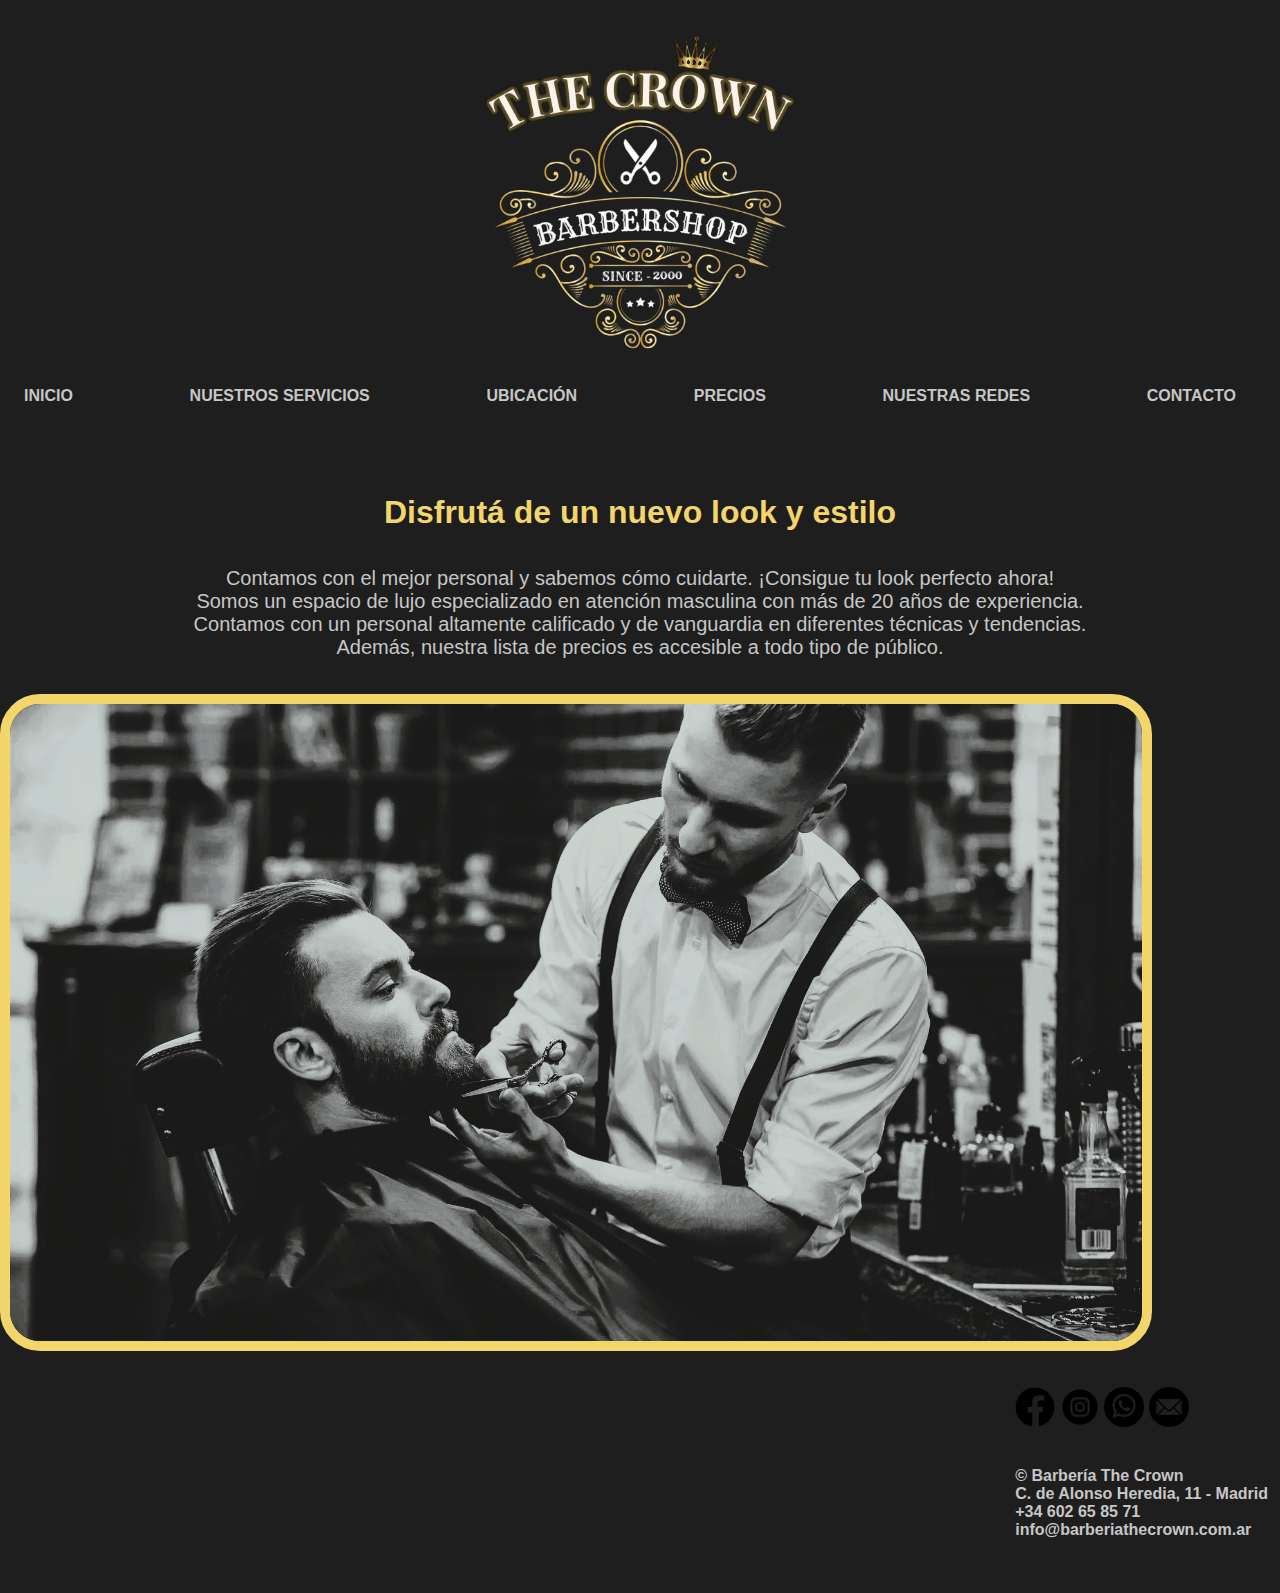
<file: index.html>
<!DOCTYPE html>
<html lang="es">

<head>
    <meta charset="UTF-8">
    <meta http-equiv="X-UA-Compatible" content="IE=edge">
    <meta name="viewport" content="width=device-width, initial-scale=1.0">
    <title>Barbería The Crown</title>
    <link rel="stylesheet" href="./css/estilos.css">
    <link rel="shortcut icon" href="./imágenes/icono.ico" type="image/x-icon">

</head>

<body>
    <header>
        <br><br>
        <div class="container">
            <img class="logo" src="./imágenes/logotexto2.png" alt="Barbería The Crown" src>


        </div>

        <nav>
            <div class="container">

                <a href="index.html">INICIO</a>
                <a href="servicios.html">NUESTROS SERVICIOS</a>
                <a href="ubicacion.html">UBICACIÓN</a>
                <a href="precios.html">PRECIOS</a>
                <a href="#redes">NUESTRAS REDES</a>
                <a href="contacto.html">CONTACTO</a>
            </div>
        </nav>
    </header>
    <main>
        <section id="servicios">
            <div class="container">
                <div class="img-servicios"></div>
                <br>
                <h1 class="nur">Disfrutá de un nuevo look y estilo</h1>
                <BR></BR>
                <p>Contamos con el mejor personal y sabemos cómo cuidarte.
                    ¡Consigue tu look perfecto ahora! </p>
                <p>Somos un espacio de lujo especializado en atención masculina
                    con más de 20 años de experiencia. </p>
                <P>Contamos con un personal altamente calificado y de vanguardia en diferentes técnicas y tendencias.
                </P>
                <P>Además, nuestra lista de precios es accesible a todo tipo de público.</P>

            </div>
        </section>
        
        <div class="image-containernav">
            <img src="./imágenes/Finales/nav.jpg" ; alt="barberiathecrown">
        </div>

        </div>





    </main>

    <footer id="redes">
        <div class="container">
            <h2></h2>
            <nav>
                <br><br>
                <a class="redes" href="https://www.facebook.com/" target="_blank"><img src="./imágenes/facebook.png"
                        alt="Facebook"></a>
                <a class="redes" href="https://www.instagram.com/" target="_blank"><img src="./imágenes/instagram.png"
                        alt="Instagram"></a>
                <a class="redes" href="https://web.whatsapp.com/send?phone=1144216907" target="_blank"><img
                        src="./imágenes/wapp.png" alt="WhatsApp"></a>
                <a class="redes" href="mailto:info@barberiathecrown.com.ar" target="_blank"><img
                        src="./imágenes/sobre.png" alt="Mail"></a>
                <br><br><br>
                <h4> &copy; Barbería The Crown <br> C. de Alonso Heredia, 11 - Madrid <br> +34 602 65 85 71
                    <br>
                    info@barberiathecrown.com.ar
                </h4>
                <br><br><br>
            </nav>
            <nav>

            </nav>

        </div>
    </footer>



</body>

</html>
</file>
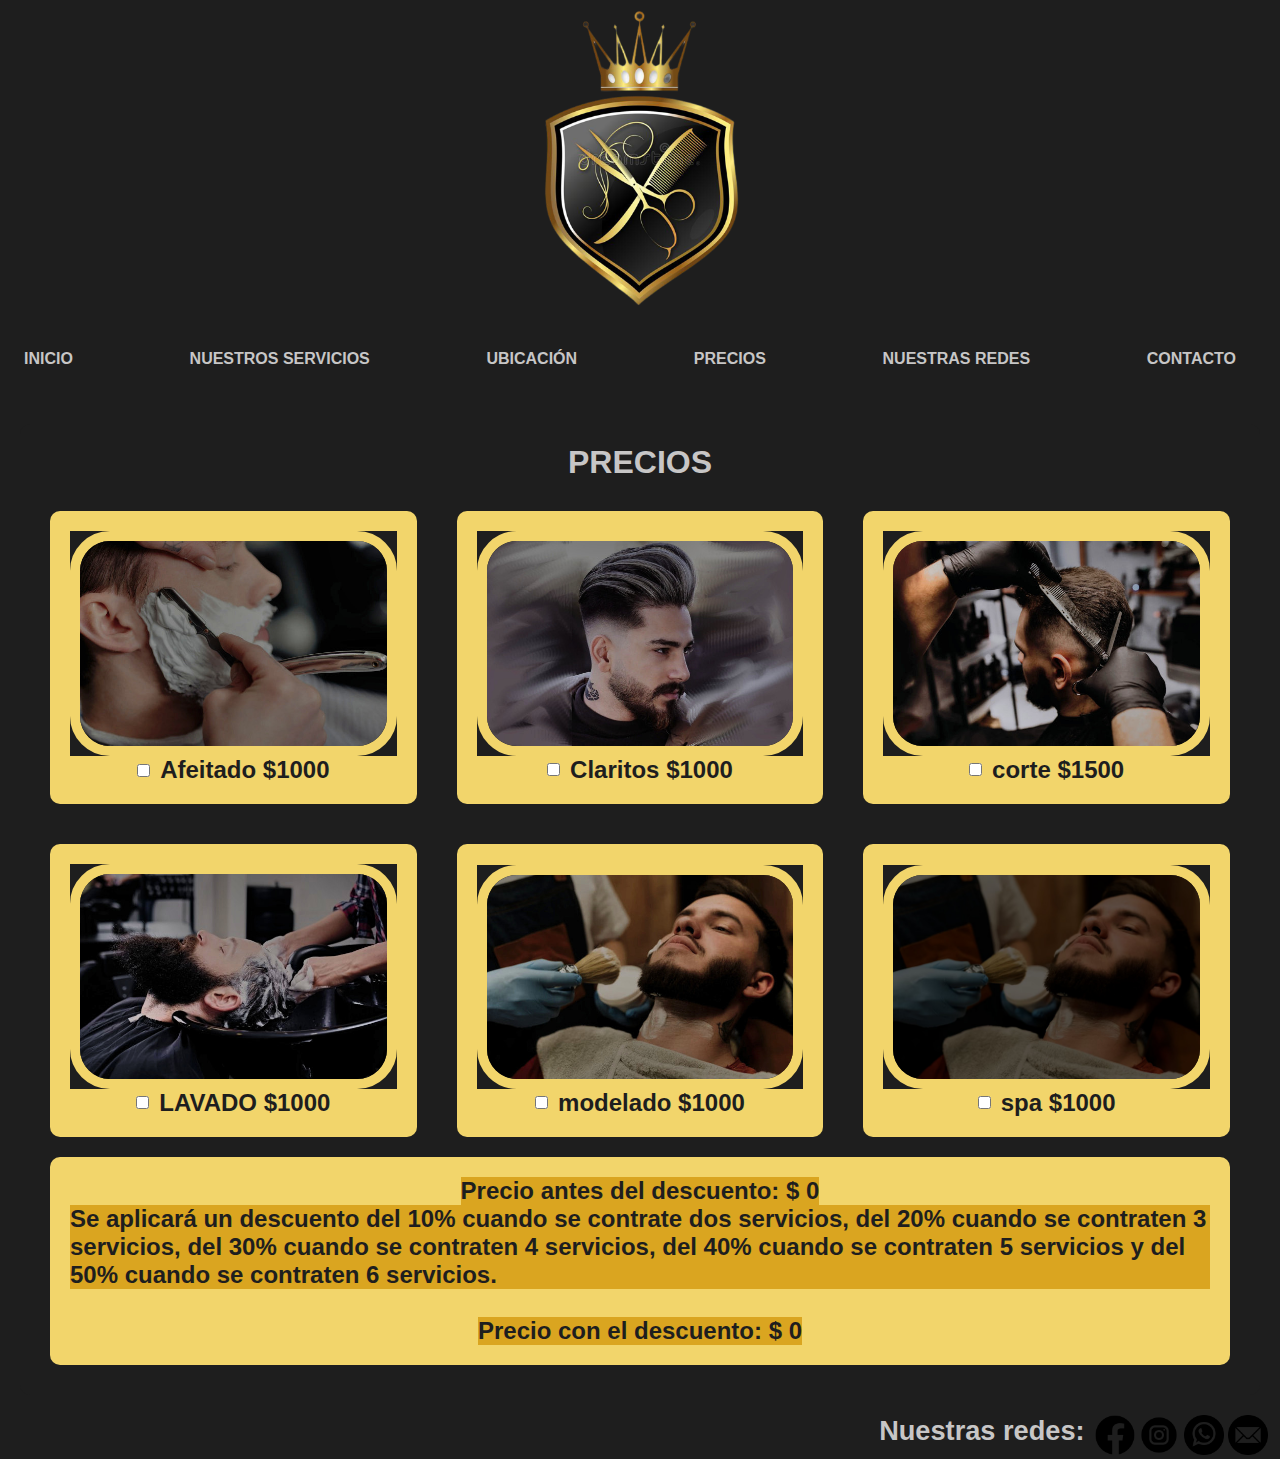
<file: precios-old.html>
<!DOCTYPE html>
<html lang="es">

<head>
    <meta charset="UTF-8">
    <meta http-equiv="X-UA-Compatible" content="IE=edge">
    <meta name="viewport" content="width=device-width, initial-scale=1.0">
    <title>Barbería The Crown</title>
    <link href="css/estilos.css" rel="stylesheet">
    
    <link rel="shortcut icon" href="./imágenes/icono.ico" type="image/x-icon">

</head>

<body>
    <header>
        <div class="container">
            <img class="logo" src="./imágenes/logo_low.png" alt="Barbería The Crown">
        </div>

        <nav>
            <div class="container">
                    <a href="index.html">INICIO</a>
                    <a href="servicios.html">NUESTROS SERVICIOS</a>
                    <a href="index.html#ubicación">UBICACIÓN</a>
                    <a href="precios.html">PRECIOS</a>
                    <a href="#redes">NUESTRAS REDES</a>
                    <a href="contacto.html">CONTACTO</a>
            </div>
        </nav>
    </header>
    <main>
        

        <div class="container-servis">
            <div class="grid-container">
              <h1>PRECIOS</h1>
              <div class="grid-item">
                <div class="image-container">
                  <img src="./imágenes/Finales/afeitado.jpg" alt="afeitado">
                </div>
                <div class="content-container">
                  <input type="checkbox" id="P1">
                  <label for="checkbox1">Afeitado $1000</label>
                </div>
              </div>
              <div class="grid-item">
                <div class="image-container">
                  <img src="./imágenes/Finales/claritos.jpg" alt="claritos">
                </div>
                <div class="content-container">
                  <input type="checkbox" id="P2">
                  <label for="checkbox2">Claritos $1000</label>
                </div>
              </div>
              <div class="grid-item">
                <div class="image-container">
                  <img src="./imágenes/Finales/corte.jpg" alt="corte">
                </div>
                <div class="content-container">
                  <input type="checkbox" id="P3">
                  <label for="checkbox3">corte $1500</label>
                </div>
              </div>
              <div class="grid-item">
                <div class="image-container">
                  <img src="./imágenes/Finales/LAVADO.jpg" alt="LAVADO">
                </div>
                <div class="content-container">
                  <input type="checkbox" id="P4">
                  <label for="checkbox4">LAVADO $1000</label>
                </div>
              </div>
              <div class="grid-item">
                <div class="image-container">
                  <img src="./imágenes/Finales/modelado.jpg" alt="modelado">
                </div>
                <div class="content-container">
                  <input type="checkbox" id="P5">
                  <label for="checkbox5">modelado $1000</label>
                </div>
              </div>
              <div class="grid-item">
                <div class="image-container">
                  <img src="./imágenes/Finales/spa.jpg" alt="spa">
                </div>
                <div class="content-container">
                  <input type="checkbox" id="P6">
                  <label for="checkbox6">spa $1000</label>
                </div>
              </div>
            </div>
    
            <div class="grid-item">
              <div style="background-color: goldenrod;" id="precio">
                  precio   
                </div>
              <div style="background-color: goldenrod;" id="descuento">
                  descuento    
                </div>
            <br>
                <div style="background-color: goldenrod;" id="preciototal">
                  precio total
                </div>
      
            </div>
    
          </div>

          <script src="./js/servicios.js"> </script>



    </main>

    <footer id="redes">
        <div class="container">
            <h2>Nuestras redes: </h2>
            <nav>
                <a class="redes" href="https://www.facebook.com/" target="_blank"><img src="./imágenes/facebook.png" alt="Facebook"></a>
                <a class="redes" href="https://www.instagram.com/" target="_blank"><img src="./imágenes/instagram.png" alt="Instagram"></a>
                <a class="redes" href="https://web.whatsapp.com/send?phone=1166325001" target="_blank"><img src="./imágenes/wapp.png" alt="WhatsApp"></a>
                <a class="redes" href="mailto:info@barberiathecrown.com.ar" target="_blank"><img src="./imágenes/sobre.png" alt="Mail"></a>
            </nav>

        </div>
    </footer>

</body>

</html>
</file>
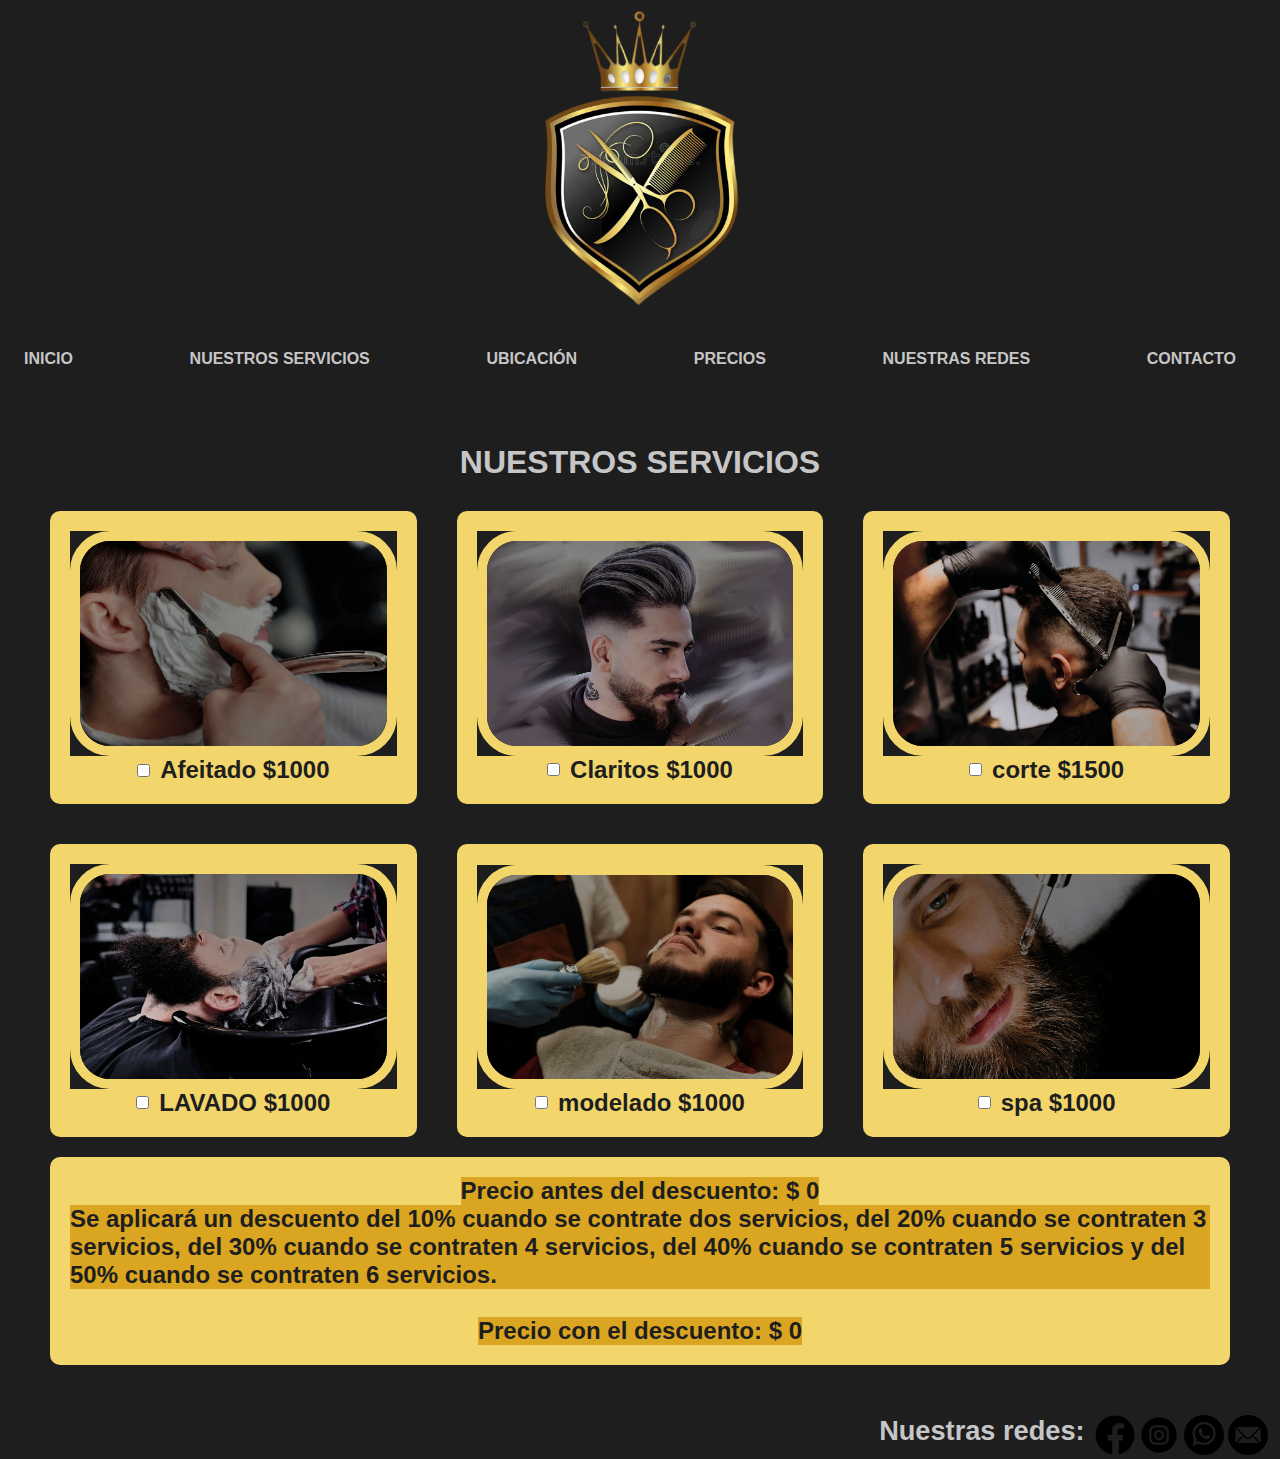
<file: Precios.html>
<!DOCTYPE html>
<html lang="es">

<head>
    <meta charset="UTF-8">
    <meta http-equiv="X-UA-Compatible" content="IE=edge">
    <meta name="viewport" content="width=device-width, initial-scale=1.0">
    <title>Barbería The Crown</title>
    <link href="css/estilos.css" rel="stylesheet">
    
    <link rel="shortcut icon" href="./imágenes/icono.ico" type="image/x-icon">

</head>

<body>
    <header>
        <div class="container">
            <img class="logo" src="./imágenes/logo_low.png" alt="Barbería The Crown">
        </div>

        <nav>
            <div class="container">
                    <a href="index.html">INICIO</a>
                    <a href="servicios.html">NUESTROS SERVICIOS</a>
                    <a href="index.html#ubicación">UBICACIÓN</a>
                    <a href="Precios.html">PRECIOS</a>
                    <a href="#redes">NUESTRAS REDES</a>
                    <a href="contacto.html">CONTACTO</a>
            </div>
        </nav>
    </header>
    <main>
        

        <div class="container-servis">
            <div class="grid-container">
              <h1>NUESTROS SERVICIOS</h1>
              <div class="grid-item">
                <div class="image-container">
                  <img src="./imágenes/Finales/afeitado.jpg" alt="afeitado">
                </div>
                <div class="content-container">
                  <input type="checkbox" id="P1">
                  <label for="checkbox1">Afeitado $1000</label>
                </div>
              </div>
              <div class="grid-item">
                <div class="image-container">
                  <img src="./imágenes/Finales/claritos.jpg" alt="claritos">
                </div>
                <div class="content-container">
                  <input type="checkbox" id="P2">
                  <label for="checkbox2">Claritos $1000</label>
                </div>
              </div>
              <div class="grid-item">
                <div class="image-container">
                  <img src="./imágenes/Finales/corte.jpg" alt="corte">
                </div>
                <div class="content-container">
                  <input type="checkbox" id="P3">
                  <label for="checkbox3">corte $1500</label>
                </div>
              </div>
              <div class="grid-item">
                <div class="image-container">
                  <img src="./imágenes/Finales/LAVADO.jpg" alt="LAVADO">
                </div>
                <div class="content-container">
                  <input type="checkbox" id="P4">
                  <label for="checkbox4">LAVADO $1000</label>
                </div>
              </div>
              <div class="grid-item">
                <div class="image-container">
                  <img src="./imágenes/Finales/modelado.jpg" alt="modelado">
                </div>
                <div class="content-container">
                  <input type="checkbox" id="P5">
                  <label for="checkbox5">modelado $1000</label>
                </div>
              </div>
              <div class="grid-item">
                <div class="image-container">
                  <img src="./imágenes/Finales/spa2.jpg" alt="spa">
                </div>
                <div class="content-container">
                  <input type="checkbox" id="P6">
                  <label for="checkbox6">spa $1000</label>
                </div>
              </div>
            </div>
    
            <div class="grid-item">
              <div style="background-color: goldenrod;" id="precio">
                  precio   
                </div>
              <div style="background-color: goldenrod;" id="descuento">
                  descuento    
                </div>
            <br>
                <div style="background-color: goldenrod;" id="preciototal">
                  precio total
                </div>
      
            </div>
    
          </div>

          <script src="./js/servicios.js"> </script>



    </main>

    <footer id="redes">
        <div class="container">
            <h2>Nuestras redes: </h2>
            <nav>
                <a class="redes" href="https://www.facebook.com/" target="_blank"><img src="./imágenes/facebook.png" alt="Facebook"></a>
                <a class="redes" href="https://www.instagram.com/" target="_blank"><img src="./imágenes/instagram.png" alt="Instagram"></a>
                <a class="redes" href="https://web.whatsapp.com/send?phone=1166325001" target="_blank"><img src="./imágenes/wapp.png" alt="WhatsApp"></a>
                <a class="redes" href="mailto:info@barberiathecrown.com.ar" target="_blank"><img src="./imágenes/sobre.png" alt="Mail"></a>
            </nav>

        </div>
    </footer>

</body>

</html>
</file>
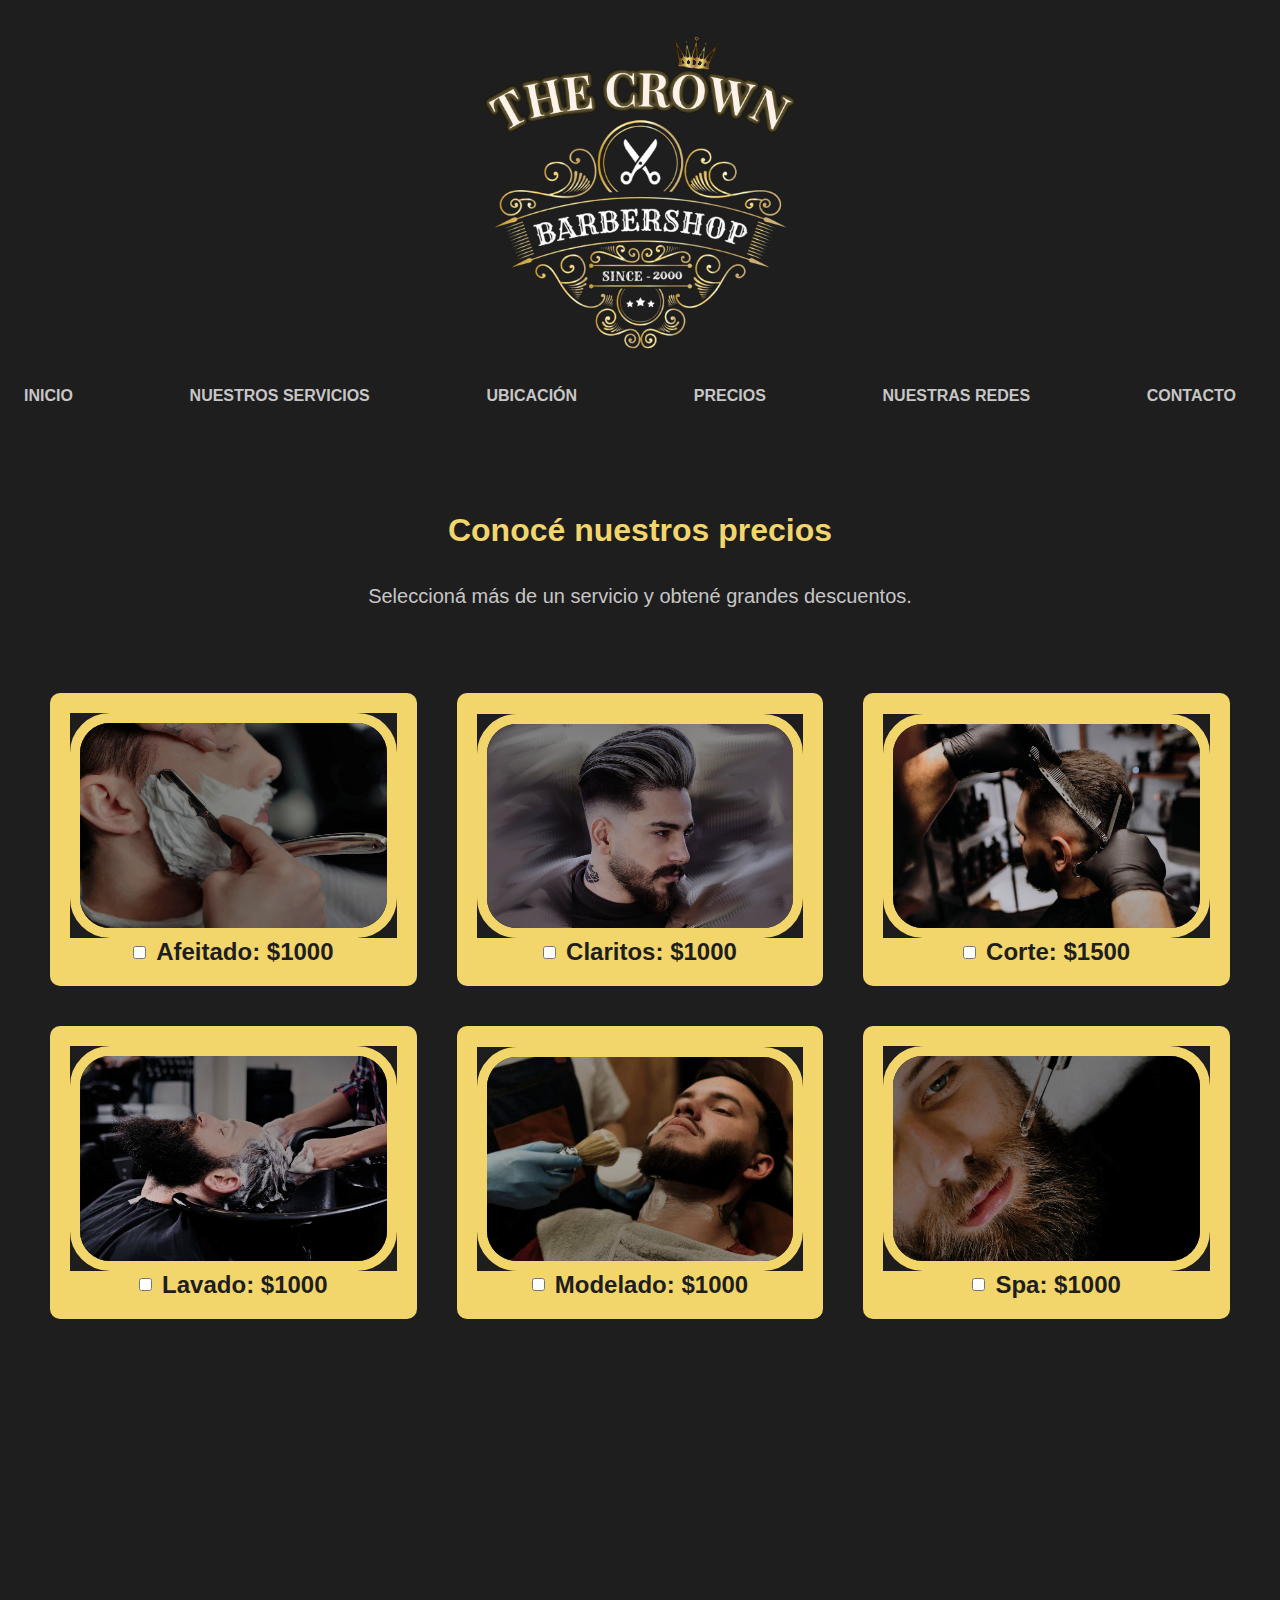
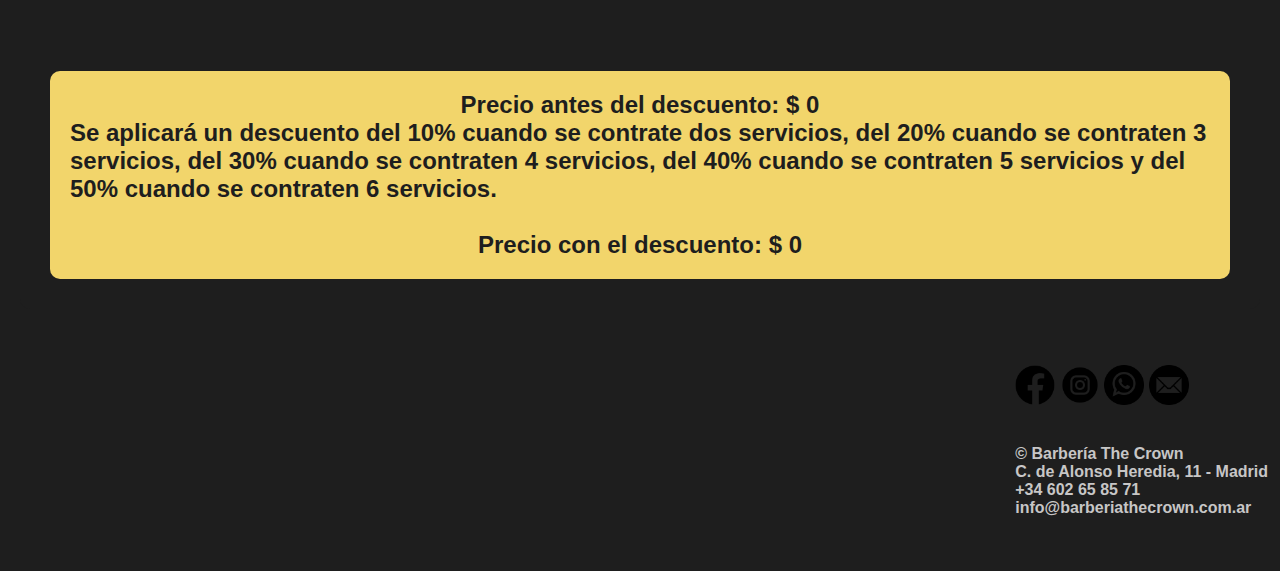
<file: precios.html>
<!DOCTYPE html>
<html lang="es">

<head>
  <meta charset="UTF-8">
  <meta http-equiv="X-UA-Compatible" content="IE=edge">
  <meta name="viewport" content="width=device-width, initial-scale=1.0">
  <title>Barbería The Crown</title>
  <link href="css/estilos.css" rel="stylesheet">

  <link rel="shortcut icon" href="./imágenes/icono.ico" type="image/x-icon">

</head>

<body>
  <header>
    <br><br>
    <div class="container">
      <img class="logo" src="./imágenes/logotexto2.png" alt="Barbería The Crown" src>


    </div>

    <nav>
      <div class="container">

        <a href="index.html">INICIO</a>
        <a href="servicios.html">NUESTROS SERVICIOS</a>
        <a href="ubicacion.html">UBICACIÓN</a>
        <a href="precios.html">PRECIOS</a>
        <a href="#redes">NUESTRAS REDES</a>
        <a href="contacto.html">CONTACTO</a>
      </div>
    </nav>
  </header>
  <main>
    <section id="precios">
    <div class="container">
      <div class="img-precios"></div>
      <br><br>
      <h1 class="nur">Conocé nuestros precios</h1>
      <br> <br>
      <p>Seleccioná más de un servicio y obtené grandes descuentos. </p>
    </div>
    <div class="container-servis">
      <div class="grid-container">
        <div class="grid-item">
          <div class="image-container">
            <img src="./imágenes/Finales/afeitado.jpg" alt="afeitado">
          </div>
          <div class="content-container">
            <input type="checkbox" id="P1">
            <label for="checkbox1">Afeitado: $1000</label>
          </div>
        </div>
        <div class="grid-item">
          <div class="image-container">
            <img src="./imágenes/Finales/claritos.jpg" alt="claritos">
          </div>
          <div class="content-container">
            <input type="checkbox" id="P2">
            <label for="checkbox2">Claritos: $1000</label>
          </div>
        </div>
        <div class="grid-item">
          <div class="image-container">
            <img src="./imágenes/Finales/corte.jpg" alt="corte">
          </div>
          <div class="content-container">
            <input type="checkbox" id="P3">
            <label for="checkbox3">Corte: $1500</label>
          </div>
        </div>
        <div class="grid-item">
          <div class="image-container">
            <img src="./imágenes/Finales/LAVADO.jpg" alt="LAVADO">
          </div>
          <div class="content-container">
            <input type="checkbox" id="P4">
            <label for="checkbox4">Lavado: $1000</label>
          </div>
        </div>
        <div class="grid-item">
          <div class="image-container">
            <img src="./imágenes/Finales/modelado.jpg" alt="modelado">
          </div>
          <div class="content-container">
            <input type="checkbox" id="P5">
            <label for="checkbox5">Modelado: $1000</label>
          </div>
        </div>
        <div class="grid-item">
          <div class="image-container">
            <img src="./imágenes/Finales/spa2.jpg" alt="spa">
          </div>
          <div class="content-container">
            <input type="checkbox" id="P6">
            <label for="checkbox6">Spa: $1000</label>
          </div>
        </div>
      </div>

      <div class="grid-item">
        <div style="background-color: rgb(242, 213, 107);" id="precio">
          precio
        </div>
        <div style="background-color: rgb(242, 213, 107);" id="descuento">
          descuento
        </div>
        <br>
        <div style="background-color: rgb(242, 213, 107);" id="preciototal">
          precio total
        </div>

      </div>

    </div>

    <script src="./js/servicios.js"> </script>



  </main>

  <footer id="redes">
    <div class="container">
      <h2></h2>
      <nav>
        <br><br>
        <a class="redes" href="https://www.facebook.com/" target="_blank"><img src="./imágenes/facebook.png"
            alt="Facebook"></a>
        <a class="redes" href="https://www.instagram.com/" target="_blank"><img src="./imágenes/instagram.png"
            alt="Instagram"></a>
        <a class="redes" href="https://web.whatsapp.com/send?phone=1144216907" target="_blank"><img
            src="./imágenes/wapp.png" alt="WhatsApp"></a>
        <a class="redes" href="mailto:info@barberiathecrown.com.ar" target="_blank"><img src="./imágenes/sobre.png"
            alt="Mail"></a>
        <br><br><br>
        <h4> &copy; Barbería The Crown <br>C. de Alonso Heredia, 11 - Madrid <br> +34 602 65 85 71
          <br>info@barberiathecrown.com.ar</h4>
        <br><br><br>
      </nav>
      <nav>

      </nav>

    </div>
  </footer>

</body>

</html>
</file>
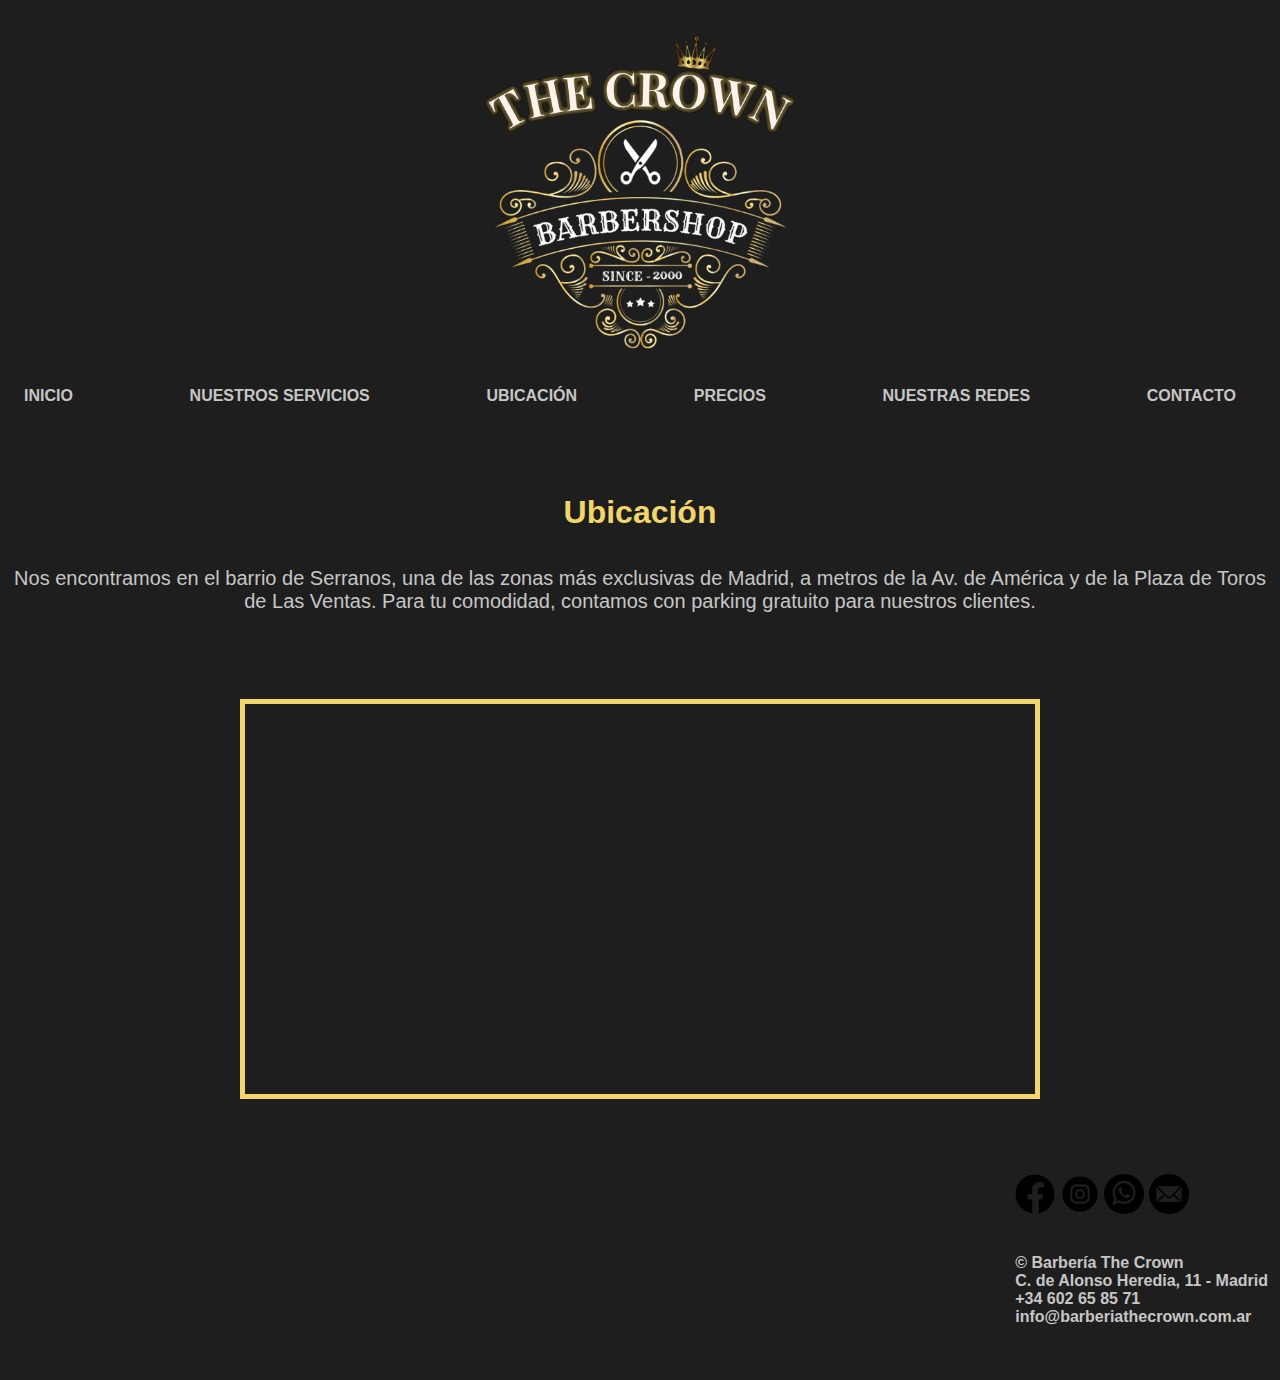
<file: ubicacion.html>
<!DOCTYPE html>
<html lang="es">

<head>
    <meta charset="UTF-8">
    <meta http-equiv="X-UA-Compatible" content="IE=edge">
    <meta name="viewport" content="width=device-width, initial-scale=1.0">
    <title>Barbería The Crown</title>
    <link rel="stylesheet" href="./css/estilos.css">
    <link rel="shortcut icon" href="./imágenes/icono.ico" type="image/x-icon">

</head>

<body>
    <header>
        <br><br>
        <div class="container">
           <img class="logo" src="./imágenes/logotexto2.png" alt="Barbería The Crown" src>
         
           
        </div>

        <nav>
            <div class="container">
                    
                    <a href="index.html">INICIO</a>
                    <a href="servicios.html">NUESTROS SERVICIOS</a>
                    <a href="ubicacion.html">UBICACIÓN</a>
                    <a href="precios.html">PRECIOS</a>
                    <a href="#redes">NUESTRAS REDES</a>
                    <a href="contacto.html">CONTACTO</a>
            </div>
        </nav>
    </header>
    <main>
        


        <section id="ubicación">
            <div class="container">
                <br>
                <h1 class="nur">Ubicación</h1>
                <br><br>
                <p>Nos encontramos en el barrio de Serranos, una de las zonas más exclusivas de Madrid, a metros de la Av. de América y de la Plaza de Toros de Las Ventas. Para tu comodidad, contamos con parking gratuito para nuestros clientes.</p>
                <br><br>
                    <iframe style="border:5px solid rgb(242, 213, 107)" src="https://www.google.com/maps/embed?pb=!1m14!1m8!1m3!1d5410.98569690666!2d-3.669467111219001!3d40.43513896286684!3m2!1i1024!2i768!4f13.1!3m3!1m2!1s0xd4229e1531d6445%3A0x5accb6713cc1e7aa!2sPeluquer%C3%ADa%20The%20Crown%20Barber%C3%ADa!5e0!3m2!1ses-419!2sar!4v1683987337297!5m2!1ses-419!2sar" width="800" height="400" style="border:0;" allowfullscreen="" loading="lazy" referrerpolicy="no-referrer-when-downgrade"></iframe>
            </div>
        </section>

        
    </main>

    <footer id="redes">
        <div class="container">
            <h2></h2>
            <nav>
               <br><br>
               <a class="redes" href="https://www.facebook.com/" target="_blank"><img src="./imágenes/facebook.png" alt="Facebook"></a>
                <a class="redes" href="https://www.instagram.com/" target="_blank"><img src="./imágenes/instagram.png" alt="Instagram"></a>
                <a class="redes" href="https://web.whatsapp.com/send?phone=1144216907" target="_blank"><img src="./imágenes/wapp.png" alt="WhatsApp"></a>
                <a class="redes" href="mailto:info@barberiathecrown.com.ar" target="_blank"><img src="./imágenes/sobre.png" alt="Mail"></a>
                <br><br><br><h4> &copy; Barbería The Crown <br>C. de Alonso Heredia, 11 - Madrid <br> +34 602 65 85 71 <br>info@barberiathecrown.com.ar</h4>
                <br><br><br>
            </nav>
            <nav>
              
            </nav>

        </div>
    </footer>


    
</body>

</html>
</file>
<file: css/estilos.css>
* {
  box-sizing: border-box;
  margin: 0;
  background-color: rgb(30, 30, 30);
  font-family: sans-serif;
}

html {
  scroll-behavior: smooth;
}

h1 {
  font-size: 2em;

}

h2 {
  font-size: 1.7em;
  margin-right: 10px;
  color: rgb(199, 198, 198);
}


h3 {
  font-size: 1.1em;
}

p {
  font-size: 1.25em;
}

.nur {
  color: rgb(242, 213, 107);
}

#contactForm {
  padding-bottom: 50px;
}

.section-heading-text-uppercase {
  padding-top: 50px;
  font-size: 50px;
}

.container {
  max-width: 1400px;
  margin: auto;
  width: 100%;
  padding-right: var(--bs-gutter-x, 0.75rem);
  padding-left: var(--bs-gutter-x, 0.75rem);
  margin-right: auto;
  margin-left: auto;
}



.container-servis {
  background-color: rgb(30, 30, 30);
  color: rgb(199, 198, 198);
  border-radius: 10px;
  padding: 20px;
  margin: 20px;
}

.grid-container {
  display: grid;
  grid-gap: 20px;
  text-align: center;
}

.grid-item {
  background-color: rgb(242, 213, 107);
  padding: 20px;
  font-size: 24px;
  display: flex;
  flex-direction: column;
  justify-content: center;
  align-items: center;
  border-radius: 10px;
  margin: 10px;
  color: rgb(30, 30, 30);
  font-weight: bold;
}



.image-container img {
  display: flex;
  justify-content: center;
  align-items: center;
  border: solid 10px rgb(242, 213, 107);
  border-radius: 40px;
  max-width: 100%;
  max-height: 100%;

}
.image-containernav img {
  display: flex;
  justify-content: center;
  align-items: center;
  border: solid 10px rgb(242, 213, 107);
  border-radius: 40px;
  max-width: 90%;
  max-height: 90%;

}

.content-container {
  display: flex;
  flex-direction: row;
  justify-content: center;
  align-items: center;
  text-align: center;
  background-color: #F2D56B;
}


.content-container label {
  margin: 0;
  background-color: rgb(242, 213, 107);
}

.content-container input[type="checkbox"] {
  order: -1;
  margin-right: 10px;
}



header .logo {
  margin: 0;
  width: 25%;
  display: block;
  margin: auto;

}

header .container {
  display: flex;
  flex-direction: column;
  align-items: flex-start;
}

header nav {
  display: flex;
  flex-direction: column;
  text-align: flex-end;
  padding-bottom: 25px;
  height: 10vh;

}

header a {
  padding: 5px 12px;
  text-decoration: none;
  font-weight: bold;
  color: rgb(199, 198, 198);
}

header a:hover {
  color: rgb(242, 213, 107)
}

#servicios .container,
#precios .container,
#ubicación .container,
#reservas .container,
#contacto .container,
#quienes-somos .container {
  text-align: center;
  color: rgb(199, 198, 198);
  padding: 35px 12px;
}

iframe {
  margin-top: 50px;
}

footer .container {
  display: flex;
  justify-content: right;
  color: rgb(199, 198, 198);
}

footer img {
  width: 40px;
  height: 40px;
}

footer img:hover {
  transform: rotate(15deg);
  transform: scale(1.5);
}

@media (min-width: 720px) {
  header .container {
    flex-direction: row;
    justify-content: space-between;
  }

  header {
    width: 100%;
  }

  header nav {
    flex-direction: row;
    padding-bottom: 0;
    padding-right: 20px;
  }

  .grid-container {
    grid-template-rows: auto repeat(2, 1fr);
    grid-template-columns: repeat(3, 1fr);
  }

  .grid-container h1 {
    grid-row: 1 / 2;
    grid-column: 1 / 4;
  }

}





@media screen and (min-width: 768px) and (max-width: 991px) {
  .grid-container {
    grid-template-rows: auto repeat(3, 1fr);
    grid-template-columns: repeat(2, 1fr);
  }

  .grid-container h1 {
    grid-row: 1 / 2;
    grid-column: 1 / 3;
  }
}

@media screen and (max-width: 767px) {
  .grid-container {
    grid-template-rows: repeat(6, auto);
    grid-template-columns: 1fr;
  }

  .grid-container h1 {
    grid-row: 1 / 2;
    grid-column: 1 / 2;
  }
}
</file>
